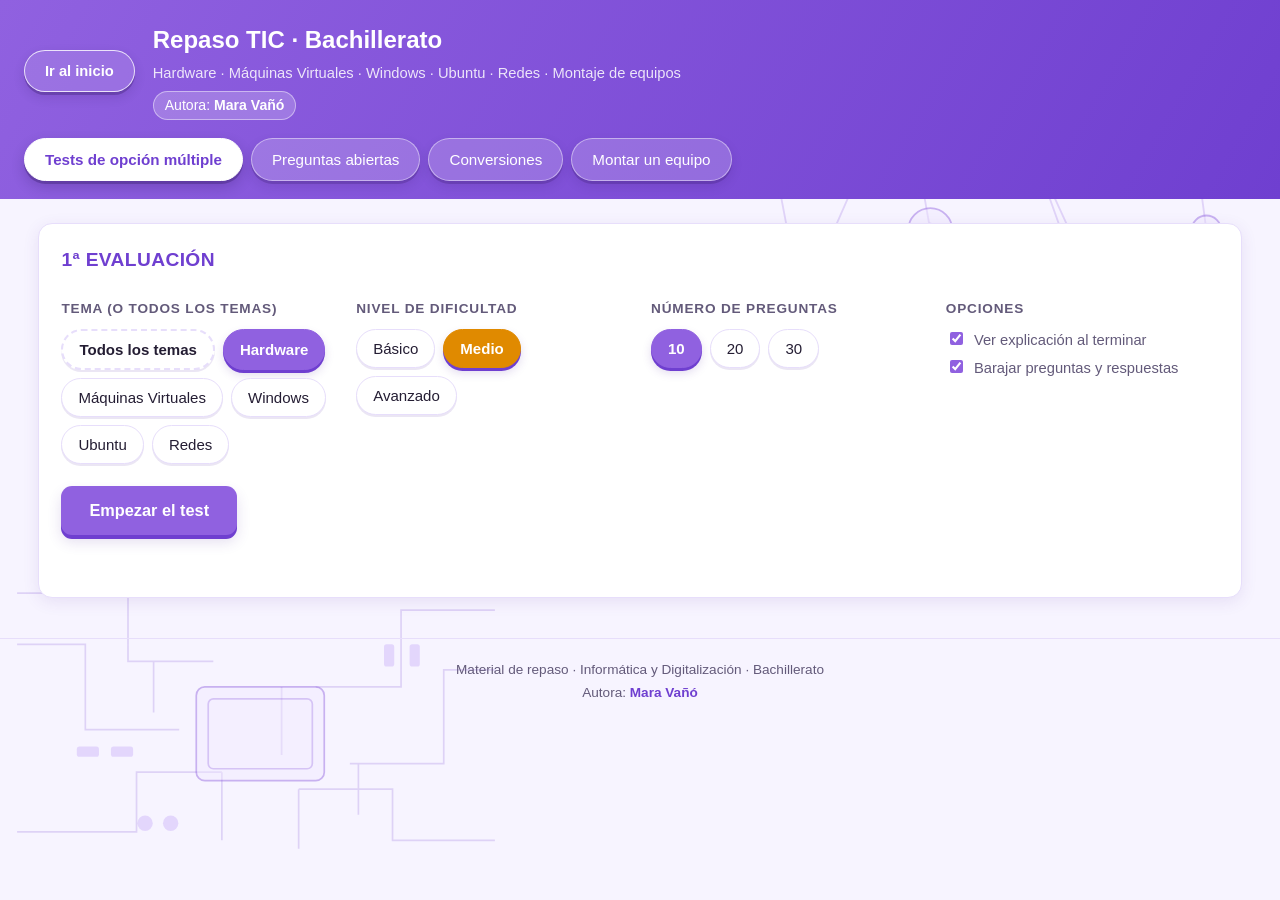
<file: app-repasos/index.html>
<!DOCTYPE html>
<html lang="es">
<head>
<meta charset="UTF-8">
<meta name="viewport" content="width=device-width, initial-scale=1.0">
<title>Repaso TIC · Bachillerato · Mara Vañó</title>
<link rel="stylesheet" href="css/estilos.css">
</head>
<body>

<header class="cabecera">
  <button class="btn-inicio" id="btn-inicio" title="Salir de la actividad y volver al inicio">Ir al inicio</button>
  <div class="cabecera-info">
    <h1>Repaso TIC · Bachillerato</h1>
    <p>Hardware · Máquinas Virtuales · Windows · Ubuntu · Redes · Montaje de equipos</p>
    <p class="autora">Autora: <strong>Mara Vañó</strong></p>
  </div>
  <nav class="nav-modos">
    <button class="btn-nav activo" data-modo="test">Tests de opción múltiple</button>
    <button class="btn-nav" data-modo="abiertas">Preguntas abiertas</button>
    <button class="btn-nav" data-modo="conversiones">Conversiones</button>
    <button class="btn-nav" data-modo="montaje">Montar un equipo</button>
  </nav>
</header>

<main>

  <!-- ================= BLOQUE 1: TESTS ================= -->
  <section id="panel-test" class="panel">

    <div class="config" id="config-test">
      <h2 class="evaluacion-titulo">1ª EVALUACIÓN</h2>
      <div class="bloque-config">
        <h2>Tema (o todos los temas)</h2>
        <div class="chips" id="chips-tema"></div>
      </div>

      <div class="bloque-config">
        <h2>Nivel de dificultad</h2>
        <div class="chips" id="chips-nivel">
          <button class="chip" data-nivel="basico">Básico</button>
          <button class="chip activo" data-nivel="medio">Medio</button>
          <button class="chip" data-nivel="avanzado">Avanzado</button>
        </div>
      </div>

      <div class="bloque-config">
        <h2>Número de preguntas</h2>
        <div class="chips" id="chips-numero">
          <button class="chip activo" data-numero="10">10</button>
          <button class="chip" data-numero="20">20</button>
          <button class="chip" data-numero="30">30</button>
        </div>
      </div>

      <div class="bloque-config">
        <h2>Opciones</h2>
        <label class="opcion"><input type="checkbox" id="chk-explicacion" checked> Ver explicación al terminar</label>
        <label class="opcion"><input type="checkbox" id="chk-aleatorio" checked> Barajar preguntas y respuestas</label>
      </div>

      <button class="btn-grande" id="btn-empezar">Empezar el test</button>
      <p class="aviso" id="aviso-test"></p>
    </div>

    <div class="test-oculto" id="zona-test">
      <div class="barra-progreso">
        <div class="progreso">
          <div class="progreso-relleno" id="barra-avance"></div>
        </div>
        <span id="contador">Pregunta 1 / 10</span>
        <span id="marcador-vivo">Aciertos: 0</span>
        <button class="btn-peq" id="btn-salir">Salir</button>
      </div>

      <div id="contenedor-preguntas"></div>

      <div class="acciones">
        <button class="btn-grande" id="btn-terminar">Terminar y corregir</button>
      </div>
    </div>

    <div class="test-oculto" id="zona-resultado">
      <div class="tarjeta-resultado">
        <h2 id="titulo-resultado"></h2>
        <div class="nota" id="nota-final"></div>
        <p id="detalle-resultado"></p>
        <p class="mensaje-resultado" id="mensaje-resultado"></p>
        <div class="botones-resultado">
          <button class="btn-grande" id="btn-repetir">Repetir test</button>
          <button class="btn-grande secundario" id="btn-cambiar">Cambiar tema o nivel</button>
        </div>
      </div>
      <div id="revision"></div>
    </div>

  </section>

  <!-- ================= BLOQUE 2: PREGUNTAS ABIERTAS ================= -->
  <section id="panel-abiertas" class="panel test-oculto">

    <div class="config" id="config-abiertas">
      <div class="bloque-config">
        <h2>Tema (o todos los temas)</h2>
        <div class="chips" id="chips-tema-abiertas"></div>
      </div>
      <div class="bloque-config">
        <h2>Nivel de dificultad</h2>
        <div class="chips" id="chips-nivel-abiertas">
          <button class="chip activo" data-nivel="todos">Todos</button>
          <button class="chip" data-nivel="basico">Básico</button>
          <button class="chip" data-nivel="medio">Medio</button>
          <button class="chip" data-nivel="avanzado">Avanzado</button>
        </div>
      </div>

      <div class="bloque-config">
        <h2>Número de preguntas</h2>
        <div class="chips" id="chips-numero-abiertas">
          <button class="chip activo" data-numero="10">10</button>
          <button class="chip" data-numero="20">20</button>
          <button class="chip" data-numero="30">30</button>
        </div>
        <p class="nota-config" id="dispo-abiertas"></p>
      </div>

      <div class="bloque-config">
        <h2>Opciones</h2>
        <label class="opcion"><input type="checkbox" id="chk-explicacion-abiertas" checked> Ver explicación al terminar</label>
        <label class="opcion"><input type="checkbox" id="chk-aleatorio-abiertas" checked> Barajar preguntas</label>
      </div>

      <button class="btn-grande" id="btn-empezar-abiertas">Empezar</button>
      <p class="aviso" id="aviso-abiertas"></p>
    </div>

    <div class="test-oculto" id="zona-abiertas">
      <div class="barra-progreso">
        <span id="contador-abiertas"></span>
        <span id="marcador-abiertas">Correctas: 0 / 0</span>
        <button class="btn-peq" id="btn-salir-abiertas">Salir</button>
      </div>

      <div class="tarjeta-pregunta" id="tarjeta-abierta">
        <p class="etiqueta-tema" id="etiqueta-abierta"></p>
        <h2 id="enunciado-abierta"></h2>
        <textarea id="respuesta-alumno" rows="3" placeholder="Escribe aquí tu respuesta…"></textarea>
        <div class="acciones">
          <button class="btn-grande" id="btn-comprobar-abierta">Comprobar respuesta</button>
          <button class="btn-grande secundario" id="btn-siguiente-abierta" hidden>Siguiente pregunta</button>
        </div>
        <div class="veredicto test-oculto" id="veredicto">
          <div class="veredicto-icono" id="veredicto-icono"></div>
          <div class="veredicto-texto">
            <strong id="veredicto-titulo"></strong>
            <p id="veredicto-explicacion"></p>
            <p class="respuesta-correcta" id="respuesta-correcta"></p>
          </div>
        </div>
      </div>
    </div>

    <div class="test-oculto" id="zona-resultado-abiertas">
      <div class="tarjeta-resultado">
        <h2>Resultado</h2>
        <div class="nota" id="nota-abiertas"></div>
        <p id="detalle-abiertas"></p>
        <div class="botones-resultado">
          <button class="btn-grande" id="btn-repetir-abiertas">Repetir</button>
          <button class="btn-grande secundario" id="btn-cambiar-abiertas">Cambiar tema</button>
        </div>
      </div>
      <div id="revision-abiertas"></div>
    </div>

  </section>

  <!-- ================= BLOQUE 3: CONVERSIONES ================= -->
  <section id="panel-conversiones" class="panel test-oculto">

    <div class="conv-intro">
      <h2>Práctica de conversiones</h2>
      <p>Convierte unidades de almacenamiento (GB, MB, KB, TB) en base binaria (1024) y números entre binario y decimal (binario ↔ decimal, y decimal → binario).
         Usa la calculadora para ver el resultado y su explicación, o resuelve ejercicios aleatorios.</p>
    </div>

    <div class="conv-grid">

      <!-- Unidades de almacenamiento -->
      <div class="conv-card">
        <h3>Unidades de almacenamiento</h3>

        <div class="conv-bloque">
          <h4>Calculadora</h4>
          <div class="conv-fila">
            <label>Cantidad
              <input type="text" inputmode="decimal" id="conv-valor" value="2.5" placeholder="Ej.: 2.5">
            </label>
            <label>Desde
              <select id="conv-desde">
                <option value="TB">TB</option>
                <option value="GB" selected>GB</option>
                <option value="MB">MB</option>
                <option value="KB">KB</option>
              </select>
            </label>
            <label>Hasta
              <select id="conv-hasta">
                <option value="TB">TB</option>
                <option value="GB">GB</option>
                <option value="MB" selected>MB</option>
                <option value="KB">KB</option>
              </select>
            </label>
          </div>
          <p class="conv-nota">Usamos siempre base binaria: 1 KB = 1024 B, 1 MB = 1024 KB, 1 GB = 1024 MB y 1 TB = 1024 GB.</p>
          <button class="btn-grande" id="btn-calcular-unidades">Calcular</button>
          <div class="conv-resultado">
            <span class="conv-resultado-titulo">Resultado</span>
            <strong id="conv-resultado">—</strong>
          </div>
          <div class="conv-explicacion" id="conv-explicacion"></div>
        </div>

        <div class="conv-bloque">
          <h4>Ejercicio aleatorio</h4>
          <p class="conv-enunciado" id="ej-unidades-enunciado"></p>
          <div class="conv-fila">
            <label>Tu respuesta
              <input type="text" inputmode="decimal" id="ej-unidades-respuesta" placeholder="Solo el número">
            </label>
          </div>
          <div class="acciones">
            <button class="btn-grande" id="btn-ej-unidades-comprobar">Comprobar</button>
            <button class="btn-grande secundario" id="btn-ej-unidades-nuevo">Nuevo ejercicio</button>
          </div>
          <div class="conv-feedback test-oculto" id="ej-unidades-feedback"></div>
          <p class="conv-marcador" id="ej-unidades-marcador">Aciertos: 0 / 0</p>
        </div>
      </div>

      <!-- Binario a decimal -->
      <div class="conv-card">
        <h3>Binario a decimal</h3>

        <div class="conv-bloque">
          <h4>Calculadora</h4>
          <div class="conv-fila">
            <label>Número binario
              <input type="text" id="bin-entrada" value="101101" placeholder="Ej.: 101101">
            </label>
          </div>
          <button class="btn-grande" id="btn-calcular-binario">Convertir a decimal</button>
          <div class="conv-resultado">
            <span class="conv-resultado-titulo">Resultado</span>
            <strong id="bin-resultado">—</strong>
          </div>
          <div class="conv-explicacion" id="bin-explicacion"></div>
        </div>

        <div class="conv-bloque">
          <h4>Ejercicio aleatorio</h4>
          <p class="conv-enunciado" id="ej-bin-enunciado"></p>
          <div class="conv-fila">
            <label>Tu respuesta
              <input type="text" inputmode="numeric" id="ej-bin-respuesta" placeholder="Solo el número">
            </label>
          </div>
          <div class="acciones">
            <button class="btn-grande" id="btn-ej-bin-comprobar">Comprobar</button>
            <button class="btn-grande secundario" id="btn-ej-bin-nuevo">Nuevo ejercicio</button>
          </div>
          <div class="conv-feedback test-oculto" id="ej-bin-feedback"></div>
          <p class="conv-marcador" id="ej-bin-marcador">Aciertos: 0 / 0</p>
        </div>
      </div>

      <div class="conv-card">
        <h3>Decimal a binario</h3>

        <div class="conv-bloque">
          <h4>Calculadora</h4>
          <div class="conv-fila">
            <label>Número decimal
              <input type="text" inputmode="decimal" id="dec-entrada" value="13" placeholder="Ej.: 13">
            </label>
          </div>
          <button class="btn-grande" id="btn-calcular-decimal">Convertir a binario</button>
          <div class="conv-resultado">
            <span class="conv-resultado-titulo">Resultado</span>
            <strong id="dec-resultado">—</strong>
          </div>
          <div class="conv-explicacion" id="dec-explicacion"></div>
        </div>

        <div class="conv-bloque">
          <h4>Ejercicio aleatorio</h4>
          <p class="conv-enunciado" id="ej-dec-enunciado"></p>
          <div class="conv-fila">
            <label>Tu respuesta
              <input type="text" inputmode="binary" id="ej-dec-respuesta" placeholder="Solo el binario">
            </label>
          </div>
          <div class="acciones">
            <button class="btn-grande" id="btn-ej-dec-comprobar">Comprobar</button>
            <button class="btn-grande secundario" id="btn-ej-dec-nuevo">Nuevo ejercicio</button>
          </div>
          <div class="conv-feedback test-oculto" id="ej-dec-feedback"></div>
          <p class="conv-marcador" id="ej-dec-marcador">Aciertos: 0 / 0</p>
        </div>
      </div>

    </div>
  </section>

  <!-- ================= BLOQUE 4: MONTAR UN EQUIPO ================= -->
  <section id="panel-montaje" class="panel test-oculto">

    <div class="conv-intro mont-intro">
      <h2>Prácticas de montaje de un equipo</h2>
      <p>Practica el montaje de un PC con el taller de Eniun, o comprueba si tu configuración es compatible. Si quieres algo más avanzado, los talleres 2D y 3D están al final.</p>
    </div>

    <div class="mont-subnav" id="mont-subnav">
      <button class="chip activo" data-sub="eniun">🌐 Eniun PC Lab (recomendado)</button>
      <button class="chip" data-sub="configurador">⚙️ Configurador de equipo</button>
      <button class="chip" data-sub="avanzado">🔧 Modo avanzado (2D y 3D)</button>
    </div>

    <!-- ---------- AYUDA SIEMPRE VISIBLE ---------- -->
    <div class="mont-ayuda-general" id="mont-ayuda-general">
      <div class="mont-ayuda-cabecera">
        <h3>❓ ¿Qué hace cada botón?</h3>
        <button class="btn-peq" id="mont-ayuda-toggle">Ocultar ayuda</button>
      </div>
      <div class="mont-ayuda-grid" id="mont-ayuda-contenido">
        <div class="mont-ayuda-card">
          <span class="mont-ayuda-icono">🌐</span>
          <strong>Eniun PC Lab (recomendado)</strong>
          <p>Se abre el simulador 3D de Eniun en una pestaña nueva. Necesita internet. Es el más completo: montaje paso a paso, tests y certificado.</p>
        </div>
        <div class="mont-ayuda-card">
          <span class="mont-ayuda-icono">⚙️</span>
          <strong>Configurador de equipo</strong>
          <p>Aquí no hay que montar nada: eliges CPU, placa, RAM, disco, gráfica, fuente y caja. La web comprueba si son compatibles y si caben en el presupuesto.</p>
        </div>
        <div class="mont-ayuda-card">
          <span class="mont-ayuda-icono">🔧</span>
          <strong>Modo avanzado (2D y 3D)</strong>
          <p>Son dos talleres de esta web, sin internet. Primero eliges <em>Taller 2D</em> o <em>Taller 3D</em> y después haces clic en «Empezar».</p>
        </div>
      </div>
    </div>

    <!-- ---------- ENIUN PC LAB: OPCIÓN PRINCIPAL ---------- -->
    <div id="mont-eniun">
      <div class="mont-card eniun-card">
        <p class="etiqueta-tema">Recomendado para Bachillerato</p>
        <h3>Simulador de montaje de PC de Eniun</h3>
        <p>Un taller 3D muy completo donde puedes montar un equipo paso a paso: instalar el procesador, la memoria RAM, el SSD M.2 y el disipador; colocar la placa y la fuente en la caja; conectar los cables y la gráfica; ampliar el almacenamiento y cambiar la pasta térmica.</p>
        <ul class="eniun-lista">
          <li>Instrucciones cortas y ayudas en cada paso.</li>
          <li>Si te equivocas, te explica el error.</li>
          <li>El progreso se guarda en el navegador.</li>
          <li>Incluye tests y certificado al superarlos.</li>
        </ul>
        <p class="mont-nota">Se abre en una pestaña nueva y necesita conexión a internet. Contenido de Eniun, no de este sitio.</p>
        <a class="btn-grande eniun-btn" href="https://pclab.eniun.com/" target="_blank" rel="noopener noreferrer">Abrir Eniun PC Lab ↗</a>
      </div>
    </div>

    <!-- ---------- MODO AVANZADO ---------- -->
    <div class="test-oculto mont-avanzado-cabecera" id="mont-avanzado-cabecera">
        <h3>Talleres avanzados de este sitio</h3>
        <p class="mont-nota">Elige uno de los dos botones y después pulsa «Empezar». Funcionan sin internet.</p>
        <ul class="mont-ayuda-lista">
          <li><strong>Taller 2D:</strong> arrastra la pieza a la zona marcada en morado (o pulsa la pieza y después la zona).</li>
          <li><strong>Taller 3D:</strong> gira con el ratón y acerca con la rueda; pulsa la pieza y su ranura. Si te cuesta, usa los botones con los nombres de las ranuras.</li>
        </ul>
        <div class="mont-subnav mont-subnav-pequeno">
          <button class="chip activo" data-avanzado="simulador">Taller 2D</button>
          <button class="chip" data-avanzado="taller3d">Taller 3D</button>
        </div>
      </div>

      <!-- ---------- SIMULADOR 2D ---------- -->
      <div id="mont-simulador">

      <div class="config mont-config" id="mont-config-sim">
        <div class="bloque-config">
          <h2>Práctica</h2>
          <div class="chips" id="mont-practicas"></div>
        </div>
        <div class="bloque-config mont-config-info">
          <h2>Cómo funciona</h2>
          <p>En cada paso aparece una pieza: arrástrala a la zona marcada con el borde morado (o pulsa la pieza y después la zona). Si te equivocas, te explicamos por qué. Tu progreso se guarda en este navegador.</p>
        </div>
        <button class="btn-grande" id="mont-empezar">Empezar el montaje</button>
      </div>

      <div class="test-oculto" id="mont-zona">
        <div class="barra-progreso">
          <span id="mont-contador">Paso 1 / 4</span>
          <div class="progreso"><div class="progreso-relleno" id="mont-barra"></div></div>
          <span id="mont-errores">Errores: 0</span>
          <button class="btn-peq" id="mont-salir">Salir</button>
        </div>

        <div class="mont-layout">
          <div class="mont-card mont-paso-card">
            <p class="etiqueta-tema" id="mont-etiqueta"></p>
            <p class="mont-nota" id="mont-subtitulo"></p>
            <h3 id="mont-paso-titulo"></h3>
            <p id="mont-paso-texto"></p>
            <div class="mont-ayuda test-oculto" id="mont-ayuda-texto"></div>
            <div class="acciones">
              <button class="btn-peq" id="mont-pista">Ver pista</button>
              <button class="btn-peq" id="mont-reiniciar">Empezar de nuevo</button>
            </div>
            <div class="mont-feedback test-oculto" id="mont-feedback"></div>
            <button class="btn-grande test-oculto" id="mont-siguiente">Siguiente paso</button>
          </div>

          <div class="mont-card">
            <h3 class="mont-card-titulo">Banco de trabajo</h3>
            <p class="mont-nota" id="mont-subtitulo"></p>
            <div class="mont-banco" id="mont-banco"></div>
          </div>

          <div class="mont-card">
            <h3 class="mont-card-titulo">Pieza a colocar</h3>
            <p class="mont-nota">Arrastra la pieza a la zona marcada, o pulsa la pieza y después la zona.</p>
            <div id="mont-pieza"></div>
            <h3 class="mont-card-titulo mont-segundo-titulo">Tu equipo</h3>
            <div class="mont-checklist" id="mont-checklist"></div>
            <p class="mont-nota" id="mont-progreso-texto"></p>
          </div>
        </div>
      </div>

      <div class="test-oculto" id="mont-zona-resultado">
        <div class="tarjeta-resultado">
          <h2 id="mont-sim-titulo"></h2>
          <div class="nota" id="mont-sim-nota"></div>
          <p id="mont-sim-detalle"></p>
          <p class="mensaje-resultado" id="mont-sim-mensaje"></p>
          <div class="botones-resultado">
            <button class="btn-grande" id="mont-repetir">Repetir práctica</button>
            <button class="btn-grande secundario" id="mont-cambiar">Cambiar práctica</button>
          </div>
        </div>
        <div id="mont-sim-revision"></div>
      </div>
    </div>

    <!-- ---------- CONFIGURADOR ---------- -->
    <div class="test-oculto" id="mont-configurador">
      <div class="mont-ayuda-contexto">
        <strong>Cómo usarlo:</strong> ① elige un perfil (cambia el presupuesto) → ② elige un componente en cada lista → ③ pulsa «Comprobar configuración». Si algo no encaja, te dirá qué falla. Puedes usar «Ver configuración de ejemplo» si te atascas.
      </div>
      <div class="config conf-config">
        <div class="bloque-config">
          <h2>Perfil de uso</h2>
          <div class="chips" id="conf-perfiles">
            <button class="chip activo" data-perfil="ofimatica">Ofimática y estudio</button>
            <button class="chip" data-perfil="estudio">Estudio y gaming ligero</button>
            <button class="chip" data-perfil="gaming">Diseño y gaming</button>
          </div>
        </div>
        <div class="bloque-config">
          <h2>Presupuesto máximo</h2>
          <p class="conf-presupuesto" id="conf-presupuesto">650 €</p>
        </div>
        <div class="bloque-config">
          <h2>Elige los componentes</h2>
          <p class="mont-nota">Para cada categoría, selecciona una opción. Después comprueba si todo es compatible.</p>
        </div>
        <div class="conf-categorias" id="conf-categorias"></div>
      </div>

      <div class="conf-resumen">
        <div class="mont-card">
          <h3 class="mont-card-titulo">Resumen de la configuración</h3>
          <div class="conf-datos">
            <div><span>Total</span><strong id="conf-total">0 €</strong></div>
            <div><span>Consumo estimado</span><strong id="conf-consumo">0 W</strong></div>
            <div><span>Fuente recomendada</span><strong id="conf-necesario">≈ 0 W</strong></div>
          </div>
          <div class="progreso conf-progreso"><div class="conf-barra-relleno" id="conf-barra"></div></div>
          <p class="mont-nota">La barra muestra cuánto presupuesto has gastado. Si se pasa, se pone roja.</p>
          <div class="acciones">
            <button class="btn-grande" id="conf-comprobar">Comprobar configuración</button>
            <button class="btn-grande secundario" id="conf-recomendada">Ver configuración de ejemplo</button>
            <button class="btn-peq" id="conf-limpiar">Limpiar</button>
          </div>
          <div class="mont-feedback test-oculto" id="conf-feedback"></div>
        </div>
      </div>
    </div>

    <!-- ---------- TALLER 3D ---------- -->
    <div class="test-oculto" id="mont-taller3d">

      <div class="config mont-config" id="t3d-config">
        <div class="bloque-config">
          <h2>Práctica 3D</h2>
          <div class="chips" id="t3d-practicas"></div>
        </div>
        <div class="bloque-config mont-config-info">
          <h2>Taller 3D</h2>
          <p>Gira la escena con el ratón y acércate con la rueda. En cada paso pulsa la pieza y después su ranura, que aparece marcada en morado.</p>
        </div>
        <button class="btn-grande" id="t3d-empezar">Empezar el montaje 3D</button>
      </div>

      <div class="test-oculto" id="t3d-zona">
        <div class="barra-progreso">
          <span id="t3d-contador">Paso 1 / 4</span>
          <div class="progreso"><div class="progreso-relleno" id="t3d-barra"></div></div>
          <span id="t3d-errores">Errores: 0</span>
          <button class="btn-peq" id="t3d-reset">Centrar vista</button>
          <button class="btn-peq" id="t3d-salir">Salir</button>
        </div>

        <div class="mont-layout">
          <div class="mont-card mont-paso-card">
            <p class="etiqueta-tema" id="t3d-etiqueta"></p>
            <p class="mont-nota" id="t3d-subtitulo"></p>
            <h3 id="t3d-titulo"></h3>
            <p id="t3d-texto"></p>
            <div class="mont-ayuda test-oculto" id="t3d-ayuda"></div>
            <div class="acciones">
              <button class="btn-peq" id="t3d-pista">Ver pista</button>
              <button class="btn-peq" id="t3d-reiniciar">Empezar de nuevo</button>
            </div>
            <div class="mont-feedback test-oculto" id="t3d-feedback"></div>
            <button class="btn-grande test-oculto" id="t3d-siguiente">Siguiente paso</button>
          </div>

          <div class="mont-card">
            <h3 class="mont-card-titulo">Escena 3D</h3>
            <p class="mont-nota">Arrastra para girar · rueda para acercar · pulsa la pieza y su ranura.</p>
            <div class="t3d-canvas" id="t3d-canvas"></div>
            <p class="mont-nota" style="margin:10px 0 0">Si te cuesta pulsar en 3D, usa estos botones:</p>
            <div class="t3d-slots" id="t3d-slots"></div>
          </div>

          <div class="mont-card">
            <h3 class="mont-card-titulo">Pieza actual</h3>
            <button class="mont-pieza-activa" id="t3d-pieza">
              <span class="mont-pieza-activa-icono">🧩</span>
              <span class="mont-pieza-activa-label" id="t3d-pieza-label"></span>
            </button>
            <h3 class="mont-card-titulo mont-segundo-titulo">Tu equipo</h3>
            <div class="mont-checklist" id="t3d-checklist"></div>
            <p class="mont-nota" id="t3d-progreso"></p>
          </div>
        </div>
      </div>

      <div class="test-oculto" id="t3d-zona-resultado">
        <div class="tarjeta-resultado">
          <h2 id="t3d-titulo-final"></h2>
          <div class="nota" id="t3d-nota"></div>
          <p id="t3d-detalle"></p>
          <p class="mensaje-resultado" id="t3d-mensaje"></p>
          <div class="botones-resultado">
            <button class="btn-grande" id="t3d-repetir">Repetir</button>
            <button class="btn-grande secundario" id="t3d-cambiar">Cambiar práctica</button>
          </div>
        </div>
      </div>
    </div>

  </section>

</main>

<footer>
  <p>Material de repaso · Informática y Digitalización · Bachillerato</p>
  <p class="autora-pie">Autora: <strong>Mara Vañó</strong></p>
</footer>

<!-- Datos: un fichero por tema. Para añadir preguntas, edita solo estos ficheros. -->
<script src="js/datos/hardware.js"></script>
<script src="js/datos/virtualizacion.js"></script>
<script src="js/datos/windows.js"></script>
<script src="js/datos/ubuntu.js"></script>
<script src="js/datos/redes.js"></script>

<!-- Lógica de la aplicación -->
<script src="js/utilidades.js"></script>
<script src="js/test-opcion-multiple.js"></script>
<script src="js/preguntas-abiertas.js"></script>
<script src="js/conversiones.js"></script>
<script src="js/montaje.js"></script>
<script src="js/vendor/three.min.js"></script>
<script src="js/vendor/OrbitControls.js"></script>
<script src="js/taller-3d.js"></script>
<script src="js/app.js"></script>
</body>
</html>
</file>
<file: app-repasos/css/estilos.css>
/* =========================================================
   Repaso TIC · Bachillerato
   Hoja de estilos principal
   ========================================================= */

:root{
  --azul:#9061e0;
  --azul-oscuro:#6f3fd0;
  --azul-claro:#f1e9ff;
  --verde:#189a4a;
  --verde-claro:#e4f7eb;
  --rojo:#d92b2b;
  --rojo-claro:#fdeaea;
  --ambar:#e08a00;
  --fondo:#f7f4ff;
  --tarjeta:#ffffff;
  --texto:#241d33;
  --texto-suave:#635a7a;
  --borde:#e7defb;
  --radio:14px;
  --sombra:0 4px 16px rgba(90,50,160,.10);
}

*{box-sizing:border-box}

body{
  margin:0;
  font-family:"Segoe UI",Roboto,Helvetica,Arial,sans-serif;
  background-color:var(--fondo);
  /* Ilustraciones inline (SVG): red de equipos y placa de hardware.
     No requieren internet ni ficheros externos. */
  background-image:
    url("[data-uri]"),
    url("[data-uri]");
  background-repeat:no-repeat,no-repeat;
  background-position:right top,left bottom;
  background-size:min(46vw,620px) auto,min(40vw,520px) auto;
  background-attachment:fixed,fixed;
  color:var(--texto);
  line-height:1.5;
}

/* ---------- Cabecera ---------- */
.cabecera{
  background:linear-gradient(120deg,var(--azul),var(--azul-oscuro));
  color:#fff;
  padding:22px 24px 18px;
  display:flex;
  flex-wrap:wrap;
  gap:18px;
  align-items:center;
  justify-content:space-between;
}
.cabecera h1{margin:0;font-size:1.5rem}
.cabecera-info{margin-right:auto}
.cabecera-info p{margin:4px 0 0;opacity:.85;font-size:.92rem}
.cabecera-info .autora{
  margin-top:7px;
  opacity:1;
  font-size:.88rem;
  background:rgba(255,255,255,.20);
  border:1px solid rgba(255,255,255,.45);
  display:inline-block;
  padding:3px 11px;
  border-radius:999px;
}
.cabecera-info .autora strong{font-weight:700}

.nav-modos{display:flex;gap:8px;flex-wrap:wrap}
.btn-nav{
  background:rgba(255,255,255,.18);
  color:#fff;
  border:1px solid rgba(255,255,255,.45);
  padding:12px 20px;
  border-radius:999px;
  font-size:.95rem;
  font-weight:500;
  cursor:pointer;
  transition:.15s;
  box-shadow:0 3px 0 rgba(45,20,90,.22),0 5px 12px rgba(30,10,70,.12);
}
.btn-nav:hover{background:rgba(255,255,255,.3);transform:translateY(-1px)}
.btn-nav:active{transform:translateY(2px);box-shadow:0 1px 0 rgba(45,20,90,.22)}
.btn-nav.activo{
  background:#fff;color:var(--azul-oscuro);font-weight:700;border-color:#fff;
  box-shadow:0 3px 0 rgba(45,20,90,.3),0 6px 14px rgba(20,5,60,.2);
}
.btn-inicio{
  background:rgba(255,255,255,.12);color:#fff;
  border:1.5px solid rgba(255,255,255,.8);
  padding:12px 20px;border-radius:999px;font-size:.92rem;font-weight:700;
  cursor:pointer;transition:.15s;
  box-shadow:0 3px 0 rgba(45,20,90,.28),0 5px 12px rgba(30,10,70,.14);
}
.btn-inicio:hover{background:rgba(255,255,255,.26);transform:translateY(-1px)}
.btn-inicio:active{transform:translateY(2px);box-shadow:0 1px 0 rgba(45,20,90,.28)}

/* ---------- Estructura ---------- */
main{
  max-width:1600px;
  width:100%;
  margin:0 auto;
  padding:24px clamp(16px,3vw,44px) 40px;
}
.panel{display:block}
.test-oculto{display:none !important}

/* ---------- Bloques de configuración ---------- */
.config{
  background:var(--tarjeta);
  border:1px solid var(--borde);
  border-radius:var(--radio);
  box-shadow:var(--sombra);
  padding:22px;
  display:grid;
  grid-template-columns:repeat(4,minmax(0,1fr));
  gap:22px;
  align-items:start;
}
.evaluacion-titulo{
  grid-column:1/-1;margin:0 0 2px;font-size:1.2rem;font-weight:800;
  color:var(--azul-oscuro);letter-spacing:.02em;
}
.bloque-config h2{
  font-size:.85rem;
  text-transform:uppercase;
  letter-spacing:.06em;
  color:var(--texto-suave);
  margin:0 0 10px;
}
.chips{display:flex;flex-wrap:wrap;gap:8px}
.chip{
  background:#fff;
  border:1.5px solid var(--borde);
  color:var(--texto);
  padding:10px 16px;
  border-radius:999px;
  font-size:.94rem;
  cursor:pointer;
  transition:.15s;
  box-shadow:0 2px 0 rgba(90,50,160,.12);
}
.chip:hover{border-color:var(--azul);color:var(--azul);transform:translateY(-1px)}
.chip:active{transform:translateY(2px);box-shadow:none}
.chip.activo{
  background:var(--azul);border-color:var(--azul);color:#fff;font-weight:700;
  box-shadow:0 3px 0 var(--azul-oscuro),0 5px 10px rgba(90,50,160,.18);
}
.chip.nivel-basico.activo{background:var(--verde);border-color:var(--verde)}
.chip.nivel-medio.activo{background:var(--ambar);border-color:var(--ambar)}
.chip.nivel-avanzado.activo{background:var(--rojo);border-color:var(--rojo)}
.chip[disabled]{opacity:.45;cursor:not-allowed}
.chip-todos{border-style:dashed;border-width:2px;font-weight:700}

.opcion{display:block;font-size:.92rem;margin:6px 0;color:var(--texto-suave);cursor:pointer}
.opcion input{margin-right:7px;accent-color:var(--azul)}

.btn-grande{
  background:var(--azul);
  color:#fff;
  border:none;
  padding:15px 28px;
  border-radius:11px;
  font-size:1.02rem;
  font-weight:700;
  cursor:pointer;
  transition:.15s;
  grid-column:1/-1;
  justify-self:start;
  box-shadow:0 4px 0 var(--azul-oscuro),0 7px 14px rgba(90,50,160,.16);
}
.btn-grande:hover{background:var(--azul-oscuro);transform:translateY(-1px)}
.btn-grande:active{transform:translateY(3px);box-shadow:0 1px 0 var(--azul-oscuro)}
.btn-grande.secundario{
  background:#fff;color:var(--azul);border:1.5px solid var(--azul);
  box-shadow:0 4px 0 var(--azul-claro),0 7px 14px rgba(90,50,160,.1);
}
.btn-grande.secundario:hover{background:var(--azul-claro)}
.btn-grande.secundario:active{box-shadow:0 1px 0 var(--azul-claro)}

.aviso{grid-column:1/-1;margin:0;color:var(--rojo);font-size:.9rem;min-height:1.2em}
.nota-config{margin:8px 0 0;font-size:.83rem;color:var(--texto-suave);line-height:1.5}

/* ---------- Barra de progreso ---------- */
.barra-progreso{
  display:flex;
  align-items:center;
  gap:14px;
  background:var(--tarjeta);
  border:1px solid var(--borde);
  border-radius:var(--radio);
  padding:12px 16px;
  margin-bottom:16px;
  box-shadow:var(--sombra);
  flex-wrap:wrap;
  font-size:.92rem;
}
.barra-progreso span{font-weight:600;color:var(--texto-suave)}
.progreso{flex:1;min-width:140px;height:8px;background:var(--borde);border-radius:999px;overflow:hidden}
.progreso-relleno{height:100%;width:0;background:linear-gradient(90deg,var(--azul),#b794f6);transition:width .3s}
.btn-peq{
  background:#fff;border:1.5px solid var(--borde);color:var(--texto-suave);
  padding:8px 14px;border-radius:8px;cursor:pointer;font-size:.86rem;font-weight:600;
  box-shadow:0 2px 0 var(--borde);
}
.btn-peq:hover{border-color:var(--rojo);color:var(--rojo)}
.btn-peq:active{transform:translateY(2px);box-shadow:none}

/* ---------- Preguntas de test ---------- */
.tarjeta-pregunta{
  background:var(--tarjeta);
  border:1px solid var(--borde);
  border-radius:var(--radio);
  box-shadow:var(--sombra);
  padding:22px;
  margin-bottom:16px;
}
.etiqueta-tema{
  display:inline-block;
  background:var(--azul-claro);
  color:var(--azul-oscuro);
  font-size:.75rem;
  font-weight:700;
  text-transform:uppercase;
  letter-spacing:.05em;
  padding:4px 10px;
  border-radius:999px;
  margin:0 0 10px;
}
.num-pregunta{color:var(--texto-suave);font-size:.85rem;margin:0 0 4px;font-weight:600}
.tarjeta-pregunta h3{margin:0 0 16px;font-size:1.05rem;font-weight:600}

.opciones{display:grid;gap:9px}
.opcion-test{
  display:flex;
  align-items:flex-start;
  gap:11px;
  border:1.5px solid var(--borde);
  background:#fdfbff;
  border-radius:10px;
  padding:11px 14px;
  cursor:pointer;
  transition:.12s;
  font-size:.95rem;
}
.opcion-test:hover{border-color:var(--azul);background:var(--azul-claro)}
.opcion-test input{margin-top:3px;accent-color:var(--azul);flex-shrink:0}
.opcion-test.sel{border-color:var(--azul);background:var(--azul-claro);font-weight:600}

/* Estados tras corregir */
.opcion-test.correcta{border-color:var(--verde);background:var(--verde-claro);font-weight:600}
.opcion-test.incorrecta{border-color:var(--rojo);background:var(--rojo-claro)}
.opcion-test.bloqueada{pointer-events:none;opacity:.75}
.opcion-test.correcta.bloqueada{opacity:1}

.explicacion{
  margin-top:14px;
  padding:12px 14px;
  border-radius:10px;
  font-size:.9rem;
  background:#fff8e6;
  border-left:4px solid var(--ambar);
}
.explicacion b{color:var(--ambar)}

.acciones{display:flex;gap:10px;flex-wrap:wrap;margin-top:6px}
.acciones .btn-grande{grid-column:auto;justify-self:auto}

/* ---------- Resultado ---------- */
.tarjeta-resultado{
  background-color:var(--tarjeta);
  background-image:url("[data-uri]");
  background-repeat:no-repeat;
  background-position:right -30px bottom -30px;
  background-size:280px auto;
  border:1px solid var(--borde);
  border-radius:var(--radio);
  box-shadow:var(--sombra);
  padding:28px 22px;
  text-align:center;
  margin-bottom:18px;
}
.tarjeta-resultado h2{margin:0 0 8px}
.nota{
  font-size:3.4rem;
  font-weight:800;
  color:var(--azul);
  margin:6px 0;
}
.nota.sobresaliente{color:var(--verde)}
.nota.suficiente{color:var(--ambar)}
.nota.suspenso{color:var(--rojo)}
.mensaje-resultado{font-size:1.05rem;color:var(--texto-suave);margin-top:4px}
.botones-resultado{display:flex;gap:10px;justify-content:center;flex-wrap:wrap;margin-top:16px}
.botones-resultado .btn-grande{grid-column:auto}

/* ---------- Preguntas abiertas ---------- */
#respuesta-alumno{
  width:100%;
  border:1.5px solid var(--borde);
  border-radius:10px;
  padding:12px 14px;
  font-family:inherit;
  font-size:1rem;
  resize:vertical;
  background:#fdfbff;
}
#respuesta-alumno:focus{outline:none;border-color:var(--azul);background:#fff}

.veredicto{
  display:flex;
  gap:14px;
  align-items:flex-start;
  margin-top:16px;
  padding:16px;
  border-radius:12px;
  border:1.5px solid;
}
.veredicto.ok{background:var(--verde-claro);border-color:var(--verde)}
.veredicto.ko{background:var(--rojo-claro);border-color:var(--rojo)}
.veredicto-icono{font-size:1.9rem;line-height:1}
.veredicto-texto strong{font-size:1.05rem}
.veredicto.ok .veredicto-texto strong{color:var(--verde)}
.veredicto.ko .veredicto-texto strong{color:var(--rojo)}
.veredicto-texto p{margin:5px 0 0;font-size:.93rem;color:var(--texto-suave)}
.respuesta-correcta{font-weight:600;color:var(--texto) !important}

/* ---------- Revisión detallada ---------- */
#revision,#revision-abiertas{display:grid;gap:12px;margin-top:14px}
.item-revision{
  background:var(--tarjeta);
  border:1px solid var(--borde);
  border-left:5px solid var(--borde);
  border-radius:10px;
  padding:14px 16px;
  font-size:.93rem;
}
.item-revision.ok{border-left-color:var(--verde)}
.item-revision.ko{border-left-color:var(--rojo)}
.tema-tag{
  display:inline-block;background:var(--azul-claro);color:var(--azul-oscuro);
  font-size:.72rem;font-weight:700;padding:2px 8px;border-radius:999px;margin:0 0 6px;
}
.item-revision .preg{font-weight:600;margin:0 0 6px}
.item-revision .resp{margin:3px 0;color:var(--texto-suave)}
.item-revision .resp b.ok{color:var(--verde)}
.item-revision .resp b.ko{color:var(--rojo)}

/* ---------- Conversiones ---------- */
.conv-intro{
  background-color:var(--tarjeta);
  background-image:url("[data-uri]");
  background-repeat:no-repeat;
  background-position:right -20px center;
  background-size:270px auto;
  border:1px solid var(--borde);
  border-radius:var(--radio);
  box-shadow:var(--sombra);
  padding:18px 22px;
  margin-bottom:16px;
}
.conv-intro h2{margin:0 0 6px;font-size:1.2rem}
.conv-intro p{margin:0;color:var(--texto-suave);font-size:.93rem}

.conv-grid{display:grid;grid-template-columns:repeat(auto-fit,minmax(330px,1fr));gap:16px}
.conv-card{
  background:var(--tarjeta);
  border:1px solid var(--borde);
  border-radius:var(--radio);
  box-shadow:var(--sombra);
  padding:20px;
}
.conv-card h3{margin:0 0 16px;font-size:1.1rem}
.conv-bloque{
  border-top:1px solid var(--borde);
  padding-top:14px;
  margin-top:14px;
}
.conv-bloque:first-of-type{border-top:none;padding-top:0;margin-top:0}
.conv-bloque h4{
  margin:0 0 10px;font-size:.82rem;text-transform:uppercase;
  letter-spacing:.06em;color:var(--texto-suave);
}
.conv-fila{display:flex;flex-wrap:wrap;gap:10px;align-items:flex-end;margin-bottom:12px}
.conv-fila label{
  display:flex;flex-direction:column;gap:4px;
  font-size:.82rem;font-weight:600;color:var(--texto-suave);flex:1;min-width:92px;
}
.conv-fila input,.conv-fila select{
  width:100%;padding:9px 10px;font:inherit;font-size:.95rem;
  border:1.5px solid var(--borde);border-radius:9px;background:#fdfbff;color:var(--texto);
}
.conv-fila input:focus,.conv-fila select:focus{outline:none;border-color:var(--azul);background:#fff}
.conv-card .btn-grande{padding:13px 22px;font-size:.95rem}

.conv-resultado{
  display:flex;align-items:baseline;gap:10px;flex-wrap:wrap;
  background:var(--azul-claro);border-radius:10px;padding:12px 14px;margin-top:14px;
}
.conv-resultado-titulo{
  font-size:.78rem;text-transform:uppercase;letter-spacing:.05em;color:var(--texto-suave);
}
.conv-resultado strong{font-size:1.4rem;color:var(--azul-oscuro);word-break:break-word}
.conv-explicacion{
  margin-top:10px;padding:11px 13px;font-size:.89rem;line-height:1.55;
  background:#fff8e6;border-left:4px solid var(--ambar);border-radius:9px;
}
.conv-nota{margin:0 0 12px;font-size:.85rem;color:var(--texto-suave);line-height:1.45}
.conv-enunciado{
  background:#fdfbff;border:1px solid var(--borde);border-radius:9px;
  padding:11px 13px;font-size:.95rem;margin:0 0 12px;
}
.conv-feedback{
  margin-top:12px;padding:12px 14px;border-radius:10px;font-size:.92rem;line-height:1.5;
  border:1.5px solid;
}
.conv-feedback.conv-ok{background:var(--verde-claro);border-color:var(--verde)}
.conv-feedback.conv-ko{background:var(--rojo-claro);border-color:var(--rojo)}
.conv-feedback.conv-aviso{background:#fff8e6;border-color:var(--ambar)}
.conv-marcador{margin:10px 0 0;font-size:.85rem;font-weight:600;color:var(--texto-suave)}

/* ---------- Montar un equipo ---------- */
.mont-intro{background-image:none}
/* Ayuda visible dentro del bloque de montaje */
.mont-ayuda-general{
  background:var(--tarjeta);border:1px solid var(--borde);border-radius:var(--radio);
  box-shadow:var(--sombra);padding:16px 20px;margin-bottom:16px;
}
.mont-ayuda-cabecera{display:flex;align-items:center;justify-content:space-between;gap:12px;flex-wrap:wrap}
.mont-ayuda-cabecera h3{margin:0;font-size:1rem;color:var(--azul-oscuro)}
.mont-ayuda-grid{display:grid;grid-template-columns:repeat(auto-fit,minmax(220px,1fr));gap:12px;margin-top:14px}
.mont-ayuda-card{
  background:#fdfbff;border:1px solid var(--borde);border-radius:11px;padding:13px 14px;
}
.mont-ayuda-card strong{display:block;margin:6px 0 5px;font-size:.94rem}
.mont-ayuda-card p{margin:0;font-size:.85rem;color:var(--suave);line-height:1.5}
.mont-ayuda-icono{font-size:1.4rem;line-height:1}
.mont-ayuda-contexto{
  background:#fff8e6;border-left:4px solid var(--ambar);border-radius:9px;
  padding:12px 14px;margin-bottom:16px;font-size:.9rem;line-height:1.55;
}
.mont-ayuda-contexto strong{color:var(--ambar)}
.mont-ayuda-lista{margin:8px 0 14px;padding-left:20px;font-size:.88rem;line-height:1.55;color:var(--suave)}
.mont-ayuda-lista li{margin:4px 0}
.mont-ayuda-lista strong{color:var(--texto)}
.mont-subnav{display:flex;gap:10px;flex-wrap:wrap;margin-bottom:16px}

.mont-config{grid-template-columns:1fr 2fr}
.mont-config-info p{margin:0;font-size:.93rem;color:var(--texto-suave);line-height:1.55}

.mont-layout{
  display:grid;
  grid-template-columns:minmax(260px,.9fr) minmax(320px,1.3fr) minmax(250px,.9fr);
  gap:16px;
  align-items:start;
}
.mont-card{
  background:var(--tarjeta);
  border:1px solid var(--borde);
  border-radius:var(--radio);
  box-shadow:var(--sombra);
  padding:18px;
}
.mont-card-titulo{margin:0 0 12px;font-size:1.05rem}
.mont-nota{margin:0 0 12px;font-size:.85rem;color:var(--texto-suave);line-height:1.5}
.mont-paso-card h3{margin:0 0 8px;font-size:1.05rem}
.mont-paso-card p{font-size:.94rem;line-height:1.55;margin:0 0 10px}
.mont-parcial{
  display:inline-block;background:var(--azul-claro);color:var(--azul-oscuro);
  font-size:.8rem;font-weight:700;padding:4px 10px;border-radius:999px;margin:2px 0 12px !important;
}
.mont-ayuda{
  margin:12px 0;padding:11px 13px;font-size:.89rem;line-height:1.55;
  background:#fff8e6;border-left:4px solid var(--ambar);border-radius:9px;
}
.mont-feedback{
  margin-top:14px;padding:12px 14px;border-radius:10px;
  font-size:.9rem;line-height:1.55;border:1.5px solid;
}
.mont-feedback.ok{background:var(--verde-claro);border-color:var(--verde)}
.mont-feedback.ko{background:var(--rojo-claro);border-color:var(--rojo)}
.mont-feedback.aviso{background:#fff8e6;border-color:var(--ambar)}
.mont-feedback ul{margin:8px 0 0;padding-left:20px}
.mont-feedback li{margin:3px 0}
.mont-paso-card .btn-grande{grid-column:auto;justify-self:start;margin-top:14px}

.mont-board{
  display:grid;
  grid-template-columns:repeat(auto-fit,minmax(130px,1fr));
  gap:10px;
  padding:14px;
  border:2px solid #cfe3cf;
  border-radius:12px;
  background-color:#eff7ef;
  background-image:repeating-linear-gradient(0deg,rgba(24,154,74,.05) 0 1px,transparent 1px 22px),
                   repeating-linear-gradient(90deg,rgba(24,154,74,.05) 0 1px,transparent 1px 22px);
}
.mont-slot{
  min-height:88px;
  display:flex;flex-direction:column;align-items:center;justify-content:center;
  gap:4px;text-align:center;padding:8px;
  background:rgba(255,255,255,.95);
  border:1.5px dashed #9dbb9d;border-radius:10px;
  cursor:pointer;transition:.15s;color:var(--texto);font:inherit;
  box-shadow:0 2px 0 rgba(24,154,74,.10);
}
.mont-slot:hover{border-color:var(--azul);transform:translateY(-1px)}
.mont-slot.requerido{border-color:var(--azul);border-style:solid;box-shadow:0 0 0 3px var(--azul-claro)}
.mont-slot.ocupado{border-style:solid;border-color:var(--verde);background:var(--verde-claro)}
.mont-slot.bloqueado{pointer-events:none;opacity:.92}
.mont-slot-icono{font-size:1.5rem;line-height:1}
.mont-slot-label{font-size:.78rem;font-weight:700;line-height:1.25}
.mont-slot-chips{display:flex;flex-direction:column;gap:3px;align-items:center}
.mont-chip{
  background:var(--verde);color:#fff;font-size:.7rem;font-weight:600;
  padding:2px 7px;border-radius:999px;line-height:1.3;
}

.mont-piezas{display:grid;grid-template-columns:repeat(auto-fill,minmax(125px,1fr));gap:8px;max-height:440px;overflow:auto;padding-right:2px}
.mont-pieza{
  display:flex;flex-direction:column;align-items:center;justify-content:center;
  gap:5px;text-align:center;padding:10px 6px;min-height:76px;
  background:#fdfbff;border:1.5px solid var(--borde);border-radius:10px;
  cursor:pointer;transition:.12s;color:var(--texto);font:inherit;font-size:.8rem;
}
.mont-pieza:hover{border-color:var(--azul);background:var(--azul-claro)}
.mont-pieza.seleccionada{
  border-color:var(--azul);background:var(--azul-claro);font-weight:700;
  box-shadow:0 0 0 3px var(--azul);transform:translateY(-1px);
}
.mont-pieza.usada{opacity:.5;background:#f4f2f7}
.mont-pieza-icono{font-size:1.45rem;line-height:1}
.mont-pieza-label{line-height:1.25}

/* Configurador */
.conf-config{grid-template-columns:1fr 1fr}
.conf-presupuesto{margin:0;font-size:1.8rem;font-weight:800;color:var(--verde)}
.conf-categorias{
  grid-column:1/-1;
  display:grid;grid-template-columns:repeat(auto-fit,minmax(195px,1fr));gap:12px;
}
.conf-card{background:#fdfbff;border:1px solid var(--borde);border-radius:11px;padding:13px}
.conf-card h4{margin:0 0 9px;font-size:.88rem;color:var(--texto-suave)}
.conf-card select{
  width:100%;padding:9px 10px;font:inherit;font-size:.88rem;
  border:1.5px solid var(--borde);border-radius:9px;background:#fff;color:var(--texto);
}
.conf-card select:focus{outline:none;border-color:var(--azul)}
.conf-resumen{margin-top:16px}
.conf-resumen .mont-card{max-width:700px}
.conf-datos{display:grid;grid-template-columns:repeat(auto-fit,minmax(160px,1fr));gap:10px}
.conf-datos div{
  background:var(--azul-claro);border-radius:9px;padding:10px 12px;
  display:flex;flex-direction:column;gap:2px;
}
.conf-datos span{font-size:.76rem;text-transform:uppercase;letter-spacing:.04em;color:var(--texto-suave)}
.conf-datos strong{font-size:1.2rem;color:var(--azul-oscuro)}
.conf-progreso{width:100%;margin:16px 0 6px}
.conf-barra-relleno{height:100%;width:0;background:linear-gradient(90deg,var(--verde),#7ed6a5);transition:width .3s}
.conf-barra-relleno.excedido{background:linear-gradient(90deg,var(--rojo),#ff9b9b)}
.conf-correcto{color:var(--verde);font-weight:600}

/* ---------- Simulador sencillo: elige una pieza ---------- */
.mont-opciones{display:grid;gap:10px}
.mont-opcion{
  display:flex;align-items:center;gap:12px;width:100%;
  background:#fff;border:2px solid var(--borde);border-radius:12px;
  padding:14px 16px;font:inherit;font-size:1rem;font-weight:600;color:var(--texto);
  cursor:pointer;text-align:left;transition:.15s;box-shadow:0 3px 0 var(--borde);
}
.mont-opcion:hover{border-color:var(--azul);background:var(--azul-claro);transform:translateY(-1px)}
.mont-opcion-icono{font-size:1.8rem;line-height:1;flex-shrink:0}
.mont-opcion.correcta{border-color:var(--verde);background:var(--verde-claro);box-shadow:0 3px 0 var(--verde)}
.mont-opcion.incorrecta{border-color:var(--rojo);background:var(--rojo-claro);box-shadow:0 3px 0 var(--rojo)}
.mont-opcion.bloqueada{pointer-events:none;opacity:.75}
.mont-opcion.correcta.bloqueada{opacity:1}

.mont-checklist{display:grid;gap:8px}
.mont-check-item{
  display:flex;align-items:center;gap:10px;padding:9px 11px;
  border:1.5px solid var(--borde);border-radius:10px;background:#fdfbff;
  font-size:.9rem;color:var(--texto-suave);
}
.mont-check-item.actual{border-color:var(--azul);background:var(--azul-claro);color:var(--texto);font-weight:700}
.mont-check-item.hecho{border-color:var(--verde);background:var(--verde-claro);color:var(--verde);font-weight:600}
.mont-check-icono{
  width:24px;height:24px;display:grid;place-items:center;border-radius:50%;
  background:#fff;border:1.5px solid var(--borde);font-size:.85rem;flex-shrink:0;
}
.mont-check-item.hecho .mont-check-icono{background:var(--verde);border-color:var(--verde);color:#fff;font-weight:700}

/* ---------- Taller visual: arrastrar piezas ---------- */
.mont-banco{
  display:grid;grid-template-columns:repeat(2,minmax(0,1fr));gap:12px;
  padding:16px;border:3px solid #cfe3cf;border-radius:14px;
  background-color:#eff7ef;
  background-image:repeating-linear-gradient(0deg,rgba(24,154,74,.06) 0 1px,transparent 1px 24px),
                   repeating-linear-gradient(90deg,rgba(24,154,74,.06) 0 1px,transparent 1px 24px);
}
.mont-zona{
  min-height:115px;display:flex;flex-direction:column;align-items:center;justify-content:center;
  gap:5px;text-align:center;padding:10px;
  background:rgba(255,255,255,.95);border:2px dashed #9dbb9d;border-radius:12px;
  font:inherit;color:var(--texto);transition:.15s;
}
.mont-zona:hover{border-color:var(--azul);transform:translateY(-1px)}
.mont-zona.destacada{
  border:2px solid var(--azul);background:#fff;
  box-shadow:0 0 0 4px var(--azul-claro);animation:mont-brillo 1.8s ease-in-out infinite;
}
.mont-zona.arrastrando{background:var(--azul-claro);transform:scale(1.03)}
.mont-zona.ocupada{border-style:solid;border-color:var(--verde);background:var(--verde-claro)}
.mont-zona-icono{font-size:2rem;line-height:1}
.mont-zona-label{font-size:.85rem;font-weight:700;line-height:1.25}
.mont-instalada{
  background:var(--verde);color:#fff;font-size:.72rem;font-weight:700;
  padding:3px 9px;border-radius:999px;line-height:1.3;
}
@keyframes mont-brillo{
  0%,100%{box-shadow:0 0 0 3px var(--azul-claro)}
  50%{box-shadow:0 0 0 8px rgba(144,97,224,.14)}
}
.mont-pieza-activa{
  display:flex;align-items:center;gap:14px;
  background:#fff;border:2px solid var(--azul);border-radius:14px;
  padding:15px 16px;cursor:grab;user-select:none;
  box-shadow:0 4px 0 var(--azul-claro),0 8px 16px rgba(90,50,160,.14);
}
.mont-pieza-activa:active{cursor:grabbing}
.mont-pieza-activa-icono{font-size:2.4rem;line-height:1;flex-shrink:0}
.mont-pieza-activa-label{font-size:1.02rem;font-weight:700}
.mont-pieza-activa.colocada{border-color:var(--verde);opacity:.75;cursor:default}
.mont-segundo-titulo{margin-top:20px !important}

/* ---------- Escena 3D ---------- */
.t3d-canvas{
  width:100%;height:420px;border-radius:12px;overflow:hidden;
  border:1px solid var(--borde);
  background:linear-gradient(180deg,#f3edff 0%,#e9f5ea 100%);
}
.t3d-canvas canvas{display:block;width:100%;height:100%}
.t3d-slots{display:flex;flex-wrap:wrap;gap:6px;margin-top:6px}
.t3d-slots .btn-peq.destacado{border-color:var(--azul);color:var(--azul);background:var(--azul-claro)}
#t3d-pieza{width:100%;justify-content:flex-start;text-align:left}
#t3d-pieza.seleccionada{border-color:var(--verde);background:var(--verde-claro);box-shadow:0 0 0 3px var(--verde)}

/* ---------- Eniun PC Lab: opción principal ---------- */
.eniun-card{max-width:820px;margin:0 auto}
.eniun-card h3{margin:6px 0 10px;font-size:1.25rem}
.eniun-card p{font-size:.96rem;line-height:1.6;margin:0 0 12px}
.eniun-lista{margin:0 0 16px;padding-left:22px;font-size:.94rem;line-height:1.7}
.eniun-lista li{margin:3px 0}
.eniun-btn{
  display:inline-block;text-decoration:none;grid-column:auto;justify-self:auto;
  font-size:1.1rem;padding:16px 30px;
}
.mont-avanzado-cabecera{
  background:var(--tarjeta);border:1px dashed var(--borde);border-radius:var(--radio);
  padding:16px 20px;margin-bottom:16px;
}
.mont-avanzado-cabecera h3{margin:0 0 6px;font-size:1.05rem}
.mont-avanzado-cabecera .mont-nota{margin:0 0 12px}
.mont-subnav-pequeno{margin-bottom:0}

footer{
  text-align:center;
  padding:18px;
  color:var(--texto-suave);
  font-size:.85rem;
  border-top:1px solid var(--borde);
}
footer p{margin:3px 0}
footer .autora-pie strong{color:var(--azul-oscuro)}

@media (max-width:1100px){
  .config{grid-template-columns:repeat(2,minmax(0,1fr))}
}

@media (max-width:640px){
  .config{grid-template-columns:1fr}
  .cabecera{flex-direction:column;align-items:flex-start}
  .nota{font-size:2.6rem}
  body{background-size:90vw auto,80vw auto;background-attachment:scroll,scroll}
  .conv-intro,.tarjeta-resultado{background-image:none}
}

@media (max-width:1100px){
  .mont-layout{grid-template-columns:1fr 1fr}
  .mont-layout .mont-paso-card{grid-column:1/-1}
  .mont-piezas{max-height:none}
}

@media (max-width:760px){
  .mont-layout,.mont-config,.conf-config{grid-template-columns:1fr}
  .conf-categorias{grid-column:auto}
  .mont-slot{min-height:74px}
}
</file>
